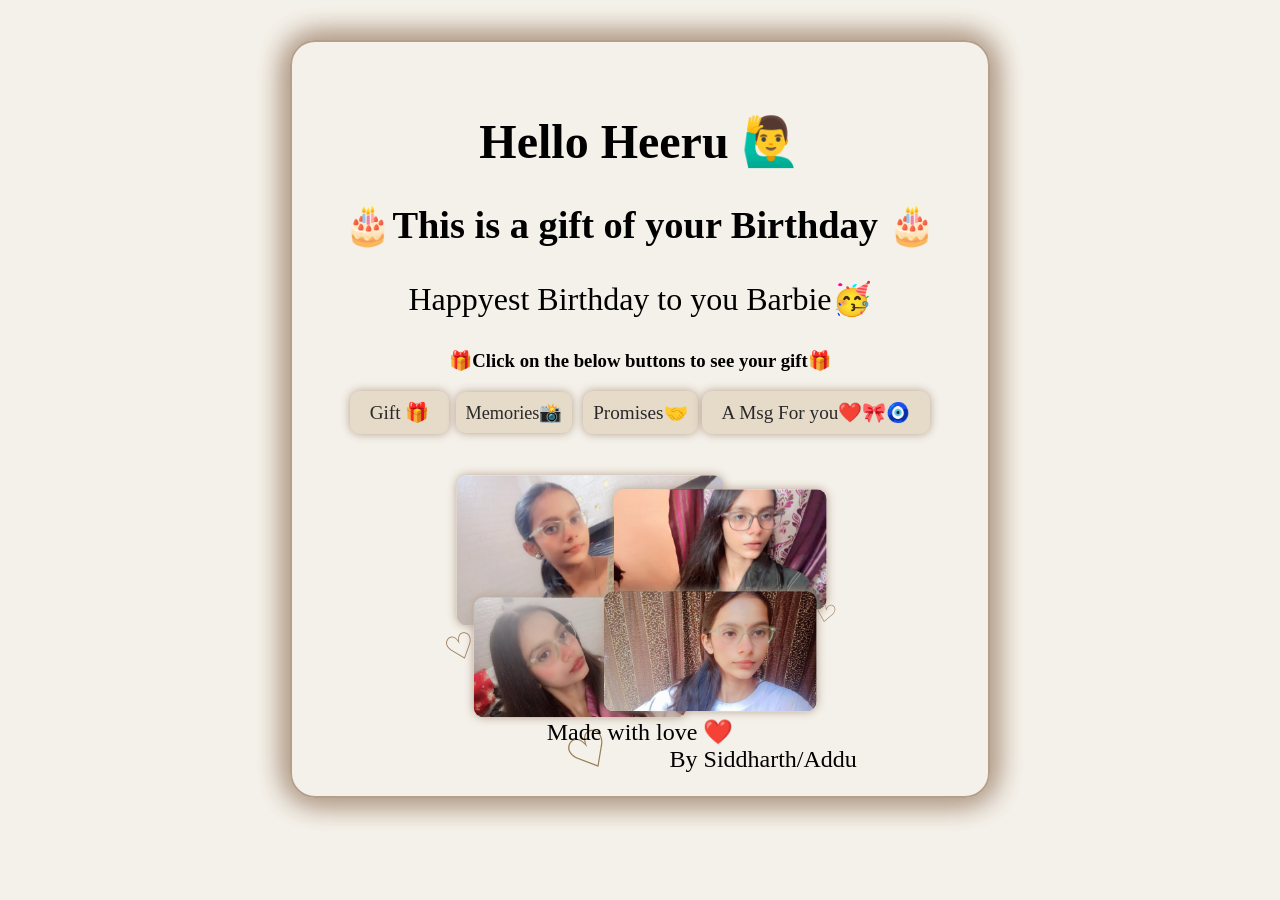
<file: index.html>
<!DOCTYPE html>
<html lang="en">
<head>
    <meta charset="UTF-8">
    <meta name="viewport" content="width=device-width, initial-scale=1.0">
    <title>Happy birthday Heeru🤟</title>
    <link rel="stylesheet" href="style.css">
</head>
<body>
<div class="main-page">
<header>
    <h1 class="heeru-heading">Hello Heeru 🙋‍♂️ </h1>
</header>
<h2 class="line-heading"> 🎂This is a gift of your Birthday 🎂 </h2>
<p class="wish-heading">Happyest Birthday to you Barbie🥳 </p>
<h3 class="gift-heading">🎁Click on the below buttons to see your gift🎁</h3>
<section class="gift-buttons">
<nav>
    <a class="gift-gift" href="./gift.html">Gift 🎁</a>
    <a class="gift-memories" href="./memories.html">Memories📸</a>
</nav>
<nav>
    <a class="gift-promises" href="./promises.html">Promises🤝</a>
    <a class="gift-msg" href="./special-Msg.html">A Msg For you❤️🎀🧿</a>
</nav>
</section>
<section class="img">
    <img class="gift-img1" src="photos/IMG_20260210_185907_317.jpg" alt="heeru" width="150">
    <img class="gift-img2" src="photos/Copy of IMG_20260122_201703_857.jpg" alt="heeru" width="120">
    <img class="gift-img3" src="photos/Copy of IMG_20260721_204016_477.jpg" alt="heeru"width="120">
    <img class="gift-img4" src="photos/Copy of IMG_20260420_181459_060.jpg" alt="heeru"width="120">
    <span class="heart1">♡</span>
    <span class="heart2">♡</span>
    <span class="heart3">♡</span>
</section> 
<footer> 
    <div class="credit-content">
        <p>Made with love ❤️</p>
        <p class="credit-text">By Siddharth/Addu</p>
    </div>
</footer>
</body>
</html>
</file>
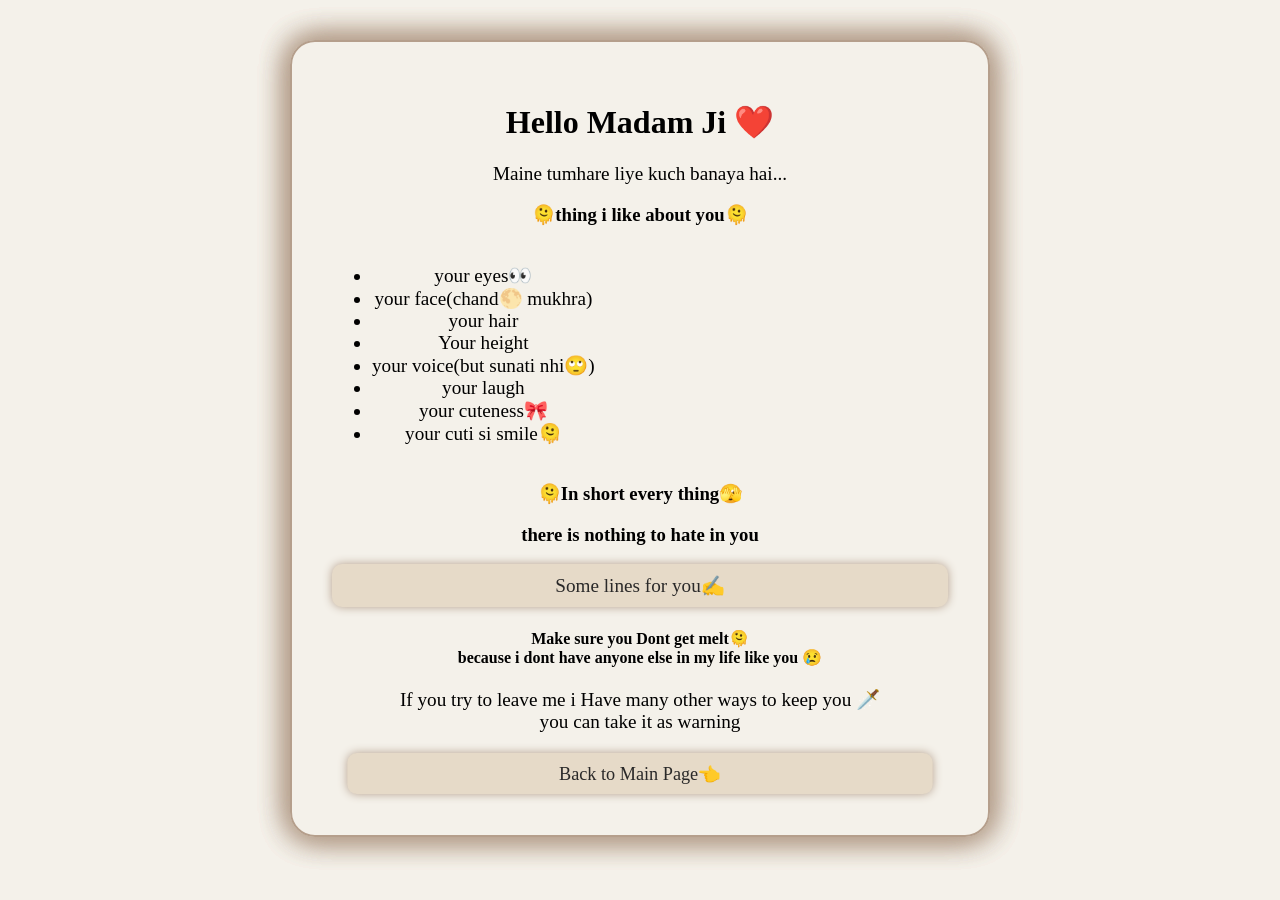
<file: gift.html>
<!DOCTYPE html>
<html lang="en">
<head>
    <meta charset="UTF-8">
    <meta name="viewport" content="width=device-width, initial-scale=1.0">
    <title>Happy Birthday Heeru🤟</title>
    <link rel="stylesheet" href="style.css">
</head>
<body class="gift-page">
    <h1>Hello Madam Ji ❤️</h1>
    <p class="telling">Maine tumhare liye kuch banaya hai...</p>
<section>
    <h3>🫠thing i like about you🫠</h3>
<div class="like">
    <ul>
    <li>your eyes👀</li>
    <li>your face(chand🌕 mukhra)</li>
    <li>your hair</li>
    <li>Your height</li>
    <li>your voice(but sunati nhi🙄)</li>
    <li>your laugh</li>
    <li>your cuteness🎀</li>
    <li>your cuti si smile🫠</li>
</ul>
</div>
<h3>🫠In short every thing🫣</h3>
<h3>there is nothing to hate in you</h3>
</section>
<nav>
    <a class="some-line" href="some line.html">Some lines for you✍️</a>
</nav>
<h4> Make sure you Dont get melt🫠<br>because i dont have anyone else in my life like you 😢</h4>
<p class="warning">If you try to leave me i Have many other ways to keep you 🗡️<br>you can take it as warning</p>
<a class="back-to-main" href="./index.html">Back to Main Page👈</a>
</body> 
</html>
</file>
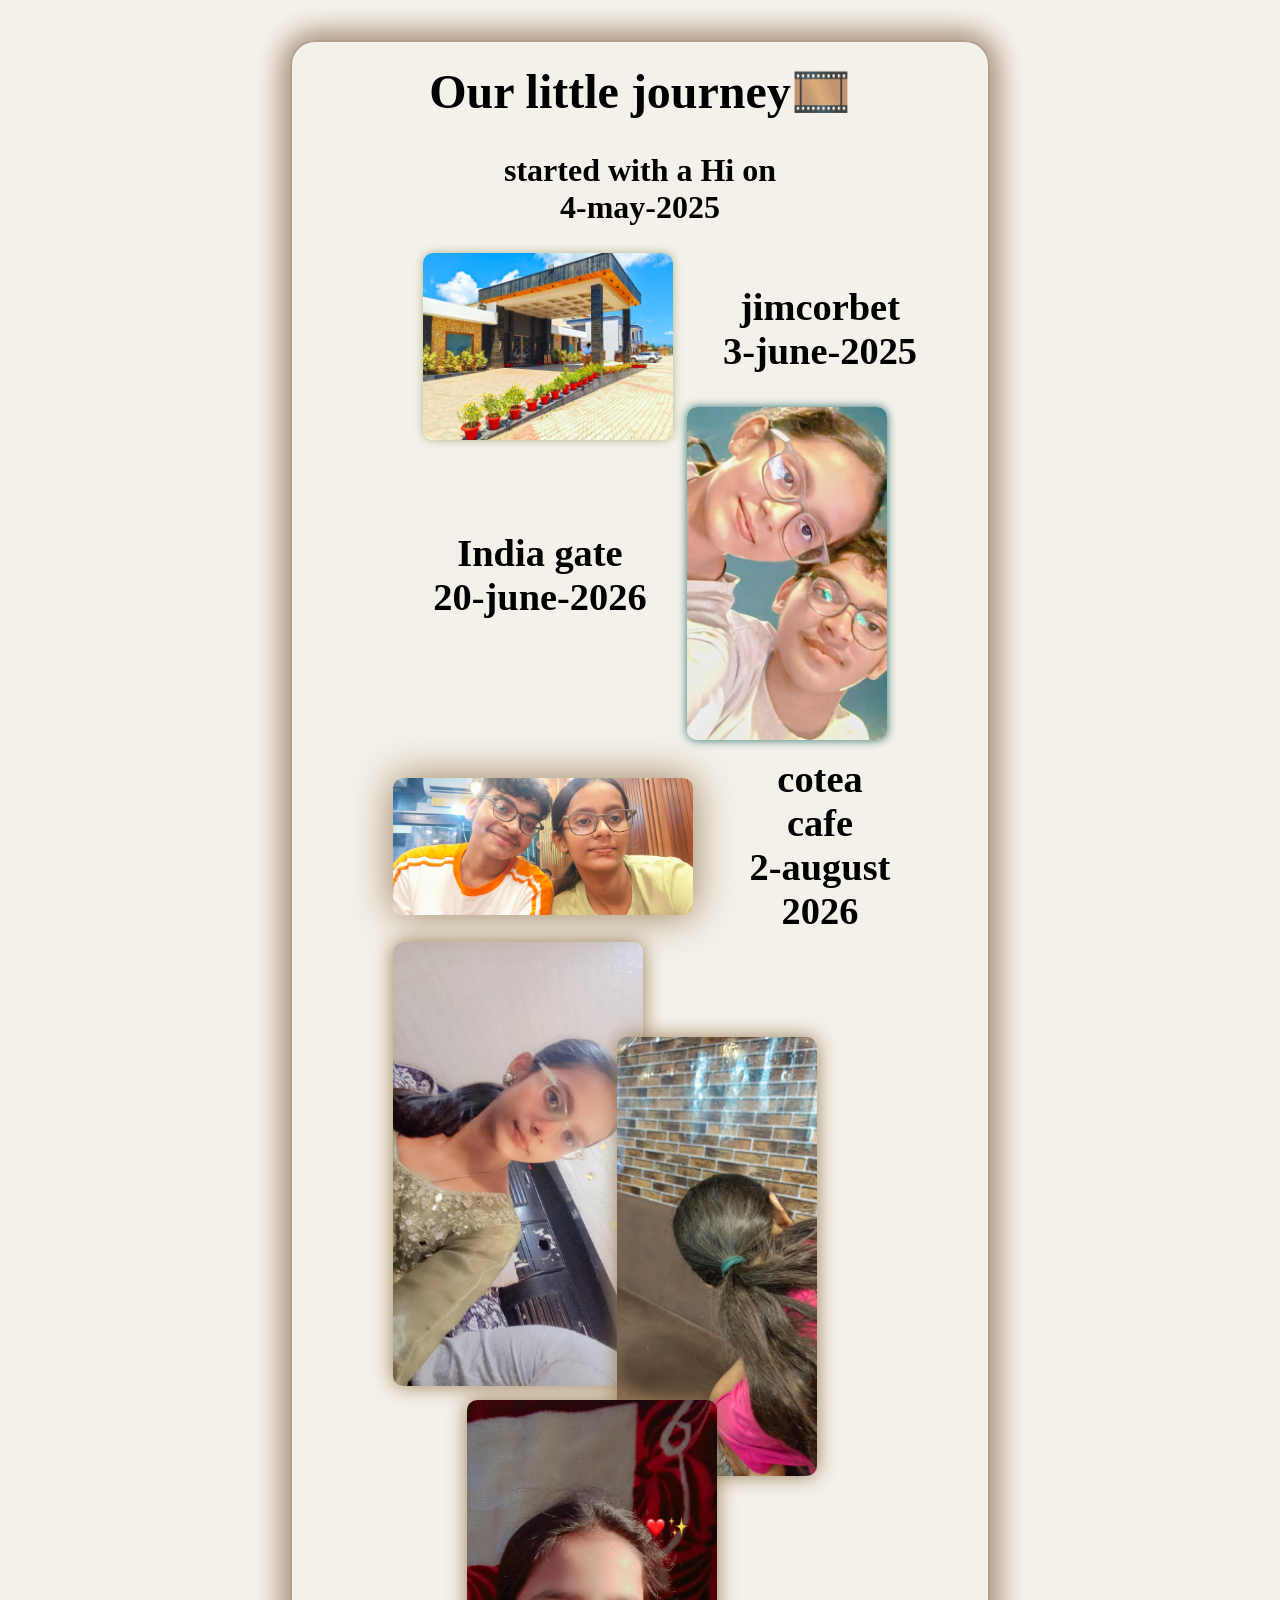
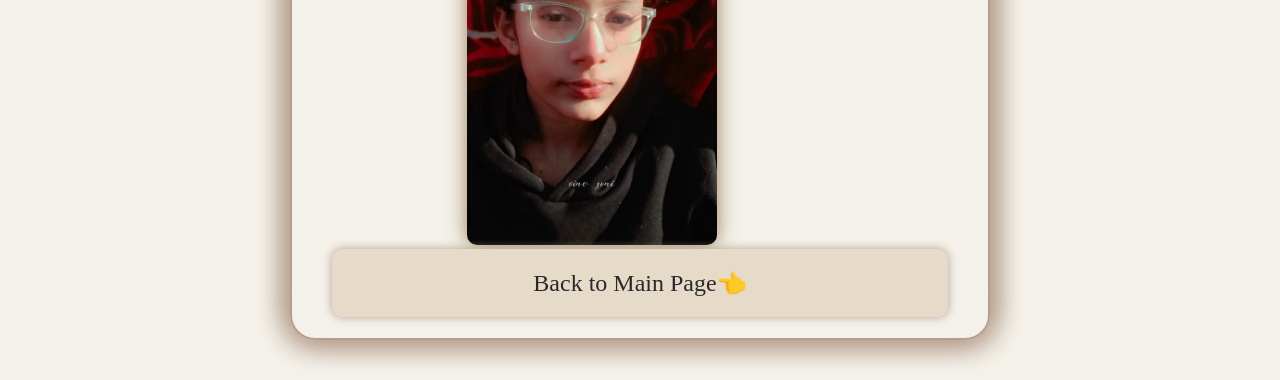
<file: memories.html>
<!DOCTYPE html>
<html lang="en">
<head>
    <meta charset="UTF-8">
    <meta name="viewport" content="width=device-width, initial-scale=1.0">
    <title>Happy Birthday Heeru🤟</title>
    <link rel="stylesheet" href="style.css">
</head>
<body class="memories-page">
    <header>
        <h1 class="telling-memo1">Our little journey🎞️</h1>
        <h2 class="telling-memo2"> started with a Hi on <br> 4-may-2025 </h2>
    </header>
    <section>
    <div class="Memories-telling">
        <p class="memo-1"><b>jimcorbet<br>3-june-2025</b></p>
        <p class="memo-4"><b>India gate<br> 20-june-2026</b></p>
        <p class="memo-5"><b>cotea<br>cafe<br> 2-august<br>2026</b></p>
    </div>
</section>
<section>
    <img class="gift-img5" src="photos/IMG_20260210_185907_317.jpg" width="300">
    <img class="gift-img7" src="photos/IMG_20260705_183541 copy 2.jpg" width="250">
    <img class="gift-img8" src="photos/IMG_20260802_204621.jpg" width="380">
    <img class="gift-img9" src="photos/IMG_20260808_193720_059.jpg" width="300"><br><a class="back-to-main-msg" href="./index.html">Back to Main Page👈</a>
    <img class="gift-img-10" src="photos/image1715.jpg" width="250">
    <img class="gift-img6"  src="photos/IMG_20260911_113327.jpg" width="200">
</section>
</body>
</html>
</file>
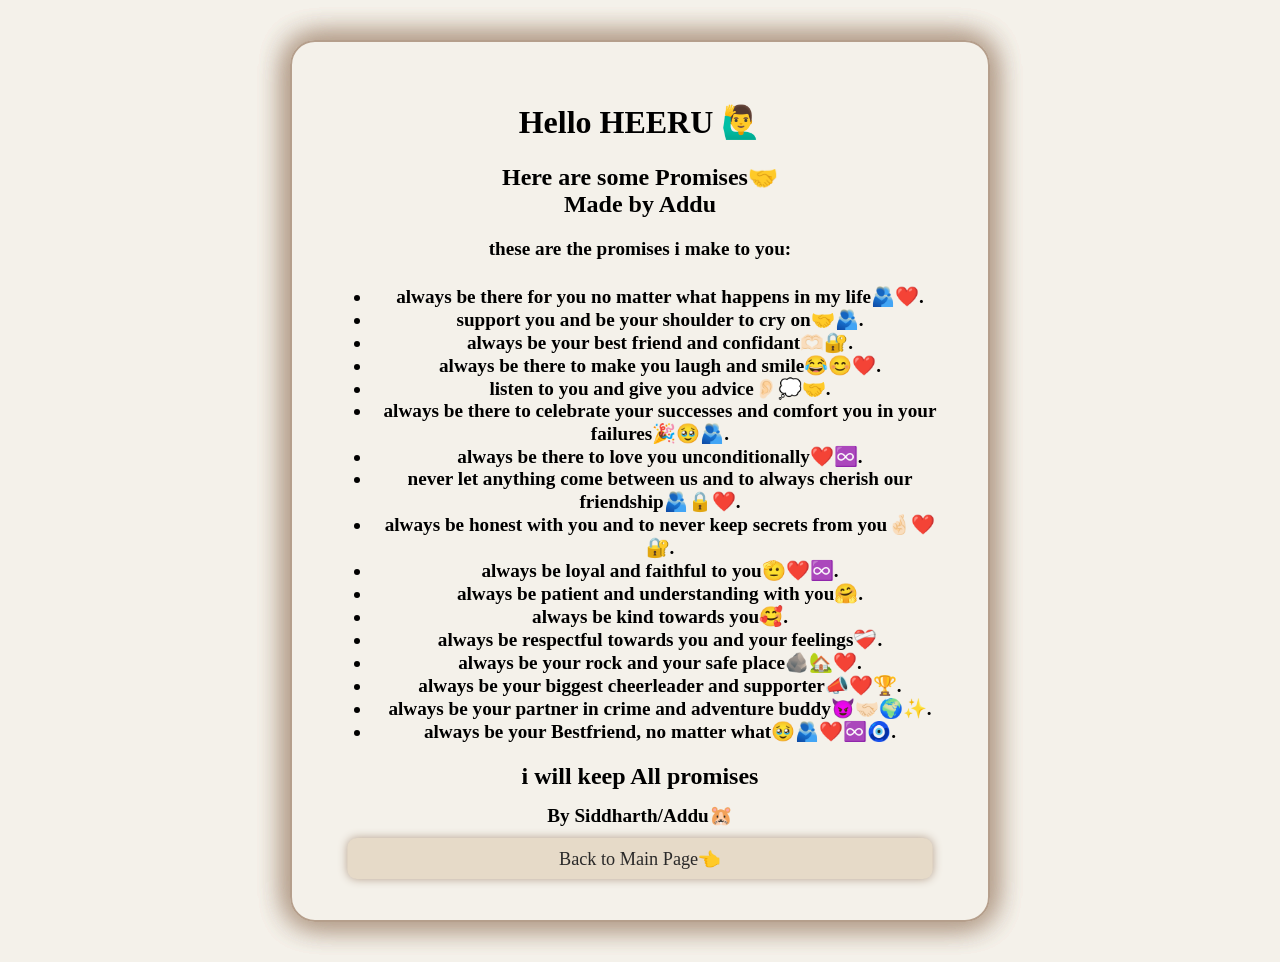
<file: promises.html>
<!DOCTYPE html>
<html lang="en">
<head>
    <meta charset="UTF-8">
    <meta name="viewport" content="width=device-width, initial-scale=1.0">
    <title>Happy birthday Heeru🤟</title>
    <link rel="stylesheet" href="style.css">
</head>
<body class="promises-page">
    <h1>Hello HEERU 🙋‍♂️</h1>
    <h2>Here are some Promises🤝<br>Made by Addu</h2>
    <h4 class="telling">these are the promises i make to you:</h4>
<section">
    <ul class="promises">
        <li><b>always be there for you no matter what happens in my life🫂❤️.<b></b></li>
        <li><b>support you and be your shoulder to cry on🤝🫂.</b></li>
        <li><b>always be your best friend and confidant🫶🏻🔐.</b></li>
        <li><b>always be there to make you laugh and smile😂😊❤️.</b></li>
        <li><b>listen to you and give you advice👂🏻💭🤝.</b></li>
        <li><b>always be there to celebrate your successes and comfort you in your failures🎉🥹🫂.</b></li>
        <li><b>always be there to love you unconditionally❤️♾️.</b></li>
        <li><b></b>never let anything come between us and to always cherish our friendship🫂🔒❤️.</b></li>
        <li><b>always be honest with you and to never keep secrets from you🤞🏻❤️🔐.</b></li>
        <li><b>always be loyal and faithful to you🫡❤️♾️.</b></li>
        <li><b>always be patient and understanding with you🤗.</b></li>
        <li><b>always be kind towards you🥰.</b></li>
        <li><b>always be respectful towards you and your feelings❤️‍🩹.</b></li>
        <li><b>always be your rock and your safe place🪨🏡❤️.</b></li>
        <li><b>always be your biggest cheerleader and supporter📣❤️🏆.</b></li>
        <li><b>always be your partner in crime and adventure buddy😈🤝🏻🌍✨.</b></li>
        <li><b>always be your Bestfriend, no matter what🥹🫂❤️♾️🧿.</b></li> 
    </ul>
</section>  
<footer>
    <h3 class="g">i will keep All promises</h3>
    <h4 class="credit-text-p">By Siddharth/Addu🐹</h4>
<a class="back-to-main" href="./index.html">Back to Main Page👈</a>
</body>
</html>
</file>
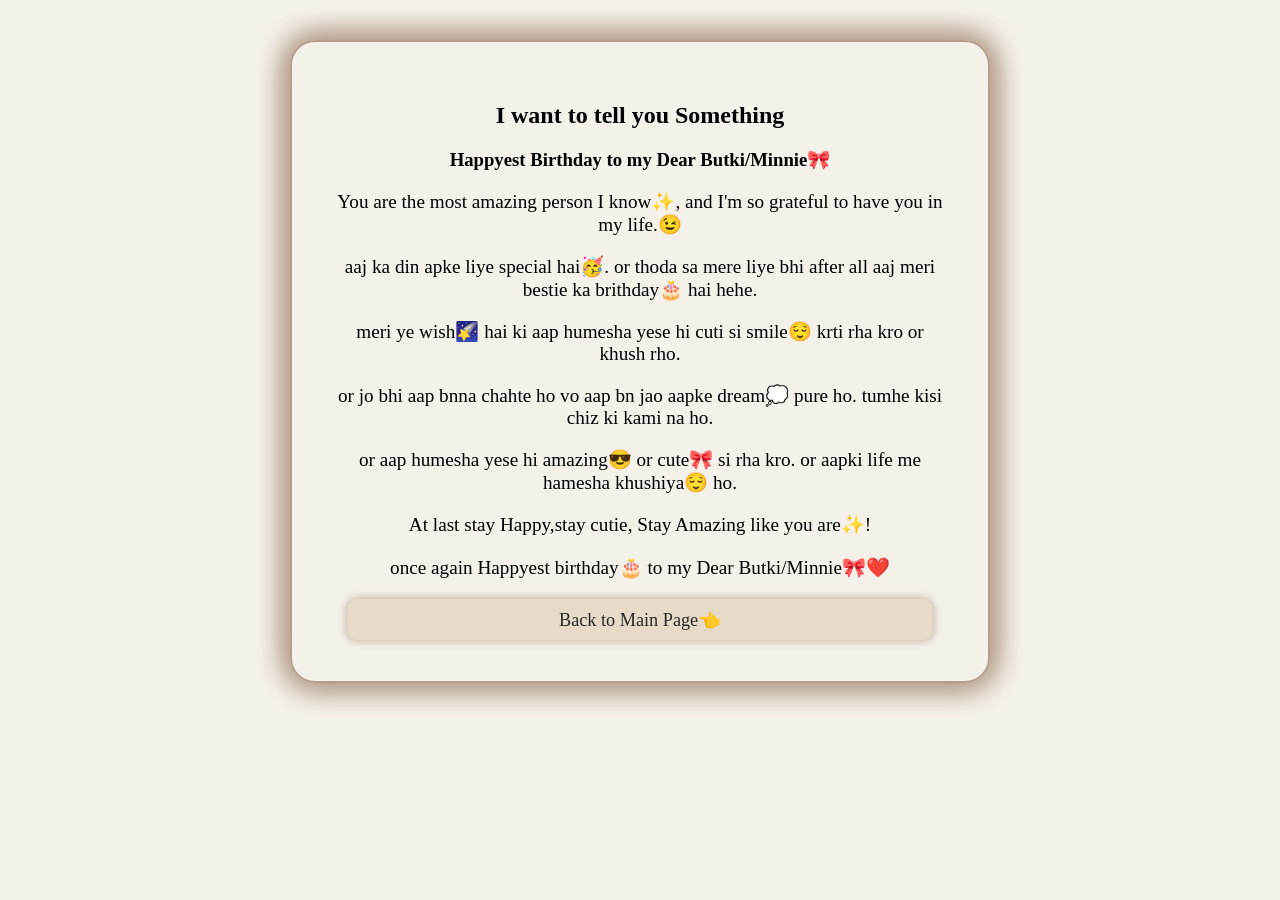
<file: some line.html>
<!DOCTYPE html>
<html lang="en">
<head>
    <meta charset="UTF-8">
    <meta name="viewport" content="width=device-width, initial-scale=1.0">
    <title>Happy birthday Heeru🤟</title>
    <link rel="stylesheet" href="style.css">
</head>
<body class="page-some-lines">
    <header>
        <h2>I want to tell you Something</h2>
        <h3>Happyest Birthday to my Dear Butki/Minnie🎀</h3>
    </header>
    <section>
        <p class="some-lines">You are the most amazing person I know✨, and I'm so grateful to have you in my life.😉</p>
        <p class="some-lines">aaj ka din apke liye special hai🥳. or thoda sa mere liye bhi after all aaj meri bestie ka brithday🎂 hai hehe.</p>
        <p class="some-lines">meri ye wish🌠 hai ki aap humesha yese hi cuti si smile😌 krti rha kro or khush rho. </p>
        <p class="some-lines">or jo bhi aap bnna chahte ho vo aap bn jao aapke dream💭 pure ho. tumhe kisi chiz ki kami na ho.</p>
        <p class="some-lines">or aap humesha yese hi amazing😎 or cute🎀 si rha kro. or aapki life me hamesha khushiya😌 ho.</p>
        <p class="some-lines"> At last stay Happy,stay cutie, Stay Amazing like you are✨!</p>
        <p class="some-lines">once again Happyest birthday🎂 to my Dear Butki/Minnie🎀❤️</p>
    </section>
    <a class="back-to-main" href="./index.html">Back to Main Page👈</a>
</body>
</html>
</file>
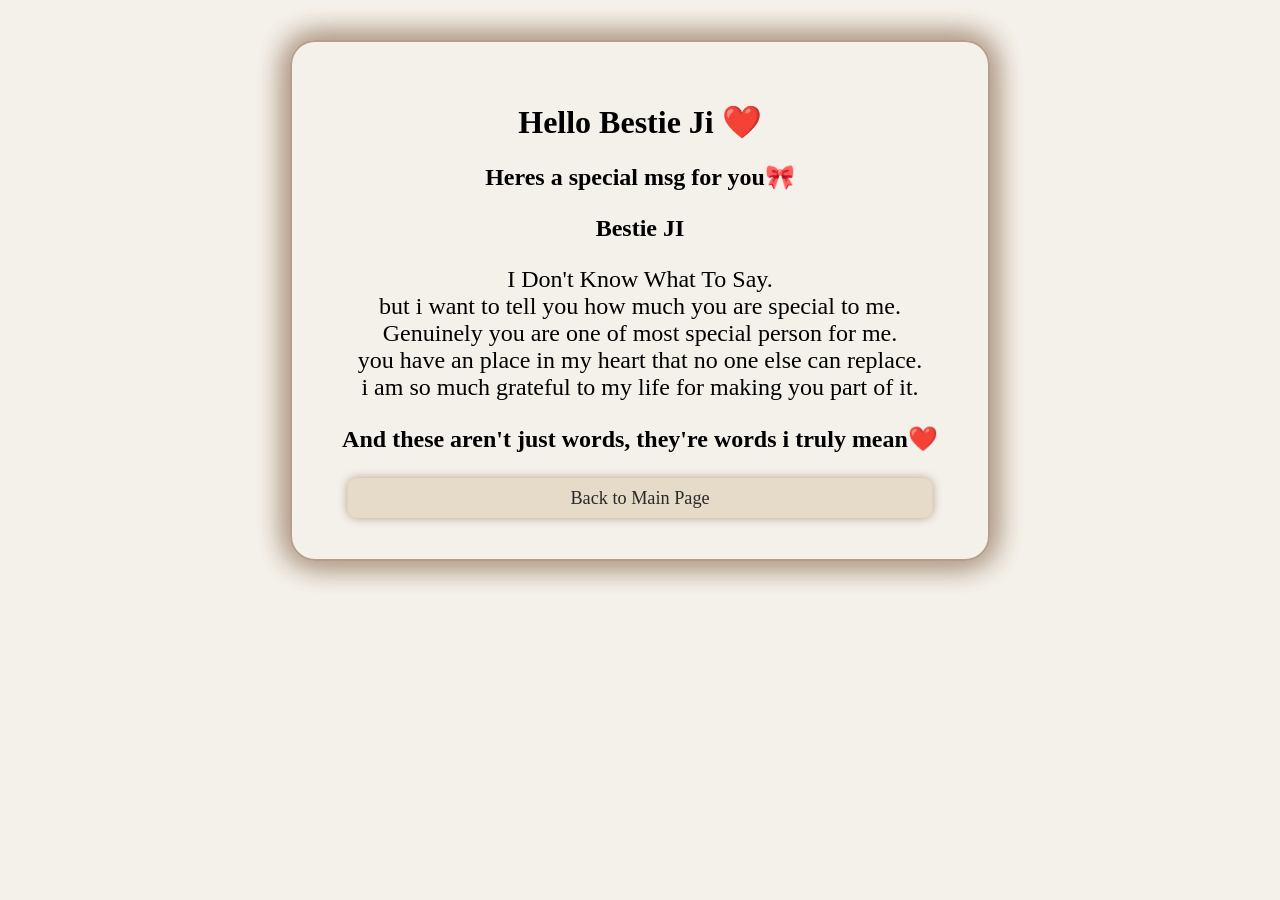
<file: special-Msg.html>
<!DOCTYPE html>
<html lang="en">
<head>
    <meta charset="UTF-8">
    <meta name="viewport" content="width=device-width, initial-scale=1.0">
    <title>Happy Birthday Heeru🤟</title>
    <link rel="stylesheet" href="style.css">
</head>
<body class="special-page">
    <Header>
        <h1>Hello Bestie Ji ❤️</h1>
        <h2>Heres a special msg for you🎀</h2>
    </Header>
    <section>
        <div class="msg">
            <p><b>Bestie JI</b></p>
            <p>I Don't Know What To Say.<br> but i want to tell you how much you are special to me.<br>Genuinely you are one of most special person for me.<br> you have an place in my heart that no one else can replace. <br> i am so much grateful to my life for making you part of it.</p>
            <p><b>And these aren't just words, they're words i truly mean❤️</b></p>
        </div>
    </section>
    <a class="back-to-main" href="./index.html">Back to Main Page</a>
</body>
</html>
</file>
<file: style.css>
body {
    background-color: #f4f1ea;
    text-align: center;
    width: 100%;
    margin: 0;
    padding: 0;
}
.heeru-heading {
    font-family: "Harlow Solid Italic", cursive;
    font-size: 3em;
}
.line-heading {
    font-family: "Harlow Solid Italic", cursive;
    font-size: 2.4em;

}
.wish-heading {
    font-family: "copper black";
    font-size: 2em;
}
.message-heading {
    font-family: "copper black";
    font-size: 2em;

}
.credit-content {
    text-align: center;
    font-size: 1.5em;
}
footer p {
    margin: 0;
}
.credit-text {
    margin: 5;
    position: relative;
    transform: translatex(20%);
}
.gift-buttons {
    display: flex;
    justify-content: center;
    align-items: center;
    gap: 8px;
    margin-top: 0px;
}
.gift-button nav {
    display: flex;
    justify-content: center;
    gap: 10px;
}
.gift-button nav a {
    width: 150px;
    box-sizing: border-box;
}
.gift-gift{
    display: inline-block;
    padding: 10px 20px;
    font-size: 1.2em;
    text-decoration: none;
    color: #2a2929;
    background-color: #e6dac8;
    border-radius: 10px;
    transition: background-color 0.3s ease, transform 0.3s ease;
    position: relative;
    box-shadow: 0 0 10px #b59f8c;
}
.gift-promises{
    display: inline-block;
    padding: 10px 10px;
    font-size: 1.2em;
    text-decoration: none;
    color: #2a2929;
    background-color: #e6dac8;
    border-radius: 10px;
    transition: background-color 0.3s ease, transform 0.3s ease;
    position: relative;
    box-shadow: 0 0 10px #b59f8c;
}
.gift-memories{
    display: inline-block;
    padding: 10px 10px;
    font-size: 1.2em;
    text-decoration: none;
    color: #2a2929;
    background-color: #e6dac8;
    border-radius: 10px;
    transition: background-color 0.3s ease, transform 0.3s ease;
    position: relative;
    box-shadow: 0 0 10px #b59f8c;
}
.gift-msg{
    display: inline-block;
    padding: 10px 20px;
    font-size: 1.2em;
    text-decoration: none;
    color: #2a2929;
    background-color: #e6dac8;
    border-radius: 10px;
    transition: background-color 0.3s ease, transform 0.3s ease;
    position: relative;
    box-shadow: 0 0 10px #b59f8c;
}
.credit-content {
    transform: translatey(30%);
    font-size: 1.5em;
}
.main-page {
    box-align: center;
    max-width: 700px;
    width: 90%;
    margin: 40px auto;
    padding: 40px;

    border-radius: 25px;
    border: 2px solid #b59f8c;

    box-shadow: 0 0 30px #b59f8c,
                0 0 30px #b59f8c,
                0 0 30px #b59f8c;
    box-sizing: border-box;
}
.gift-button a:hover {
    background-color: #d4c1a3;
    transform: scale(1.05);
}
.gift-gift:active  {
    background-color: #c9b18a;
    transform: scale(0.95);
}
.gift-memories{
    background-color: #e6dac8;
    transform: scale(0.95);
}
.page {
    box-align: center;
    max-width: 700px;
    width: 70%;
    margin: 40px auto;
    padding: 40px ;

    border-radius: 25px;
    border: 2px solid #b59f8c;

    box-shadow: 0 0 30px #b59f8c,
                0 0 30px #b59f8c,
                0 0 30px #b59f8c;
    box-sizing: border-box;
}
.page {
    opacity: 0;
    animation: pageOpen 1s ease forwards;
}

@keyframes pageOpen {
    0% {
        opacity: 0;
        transform: translateY(-20px);
    }
    100% {
        opacity: 1;
        transform: translateY(0);
    }
}
body {transition: opacity 0.5s ease;}
@media (max-width: 600px) {
    .wish-heading, .message-heading {
        font-size: 2em;
    }
    .credit-content {
        font-size: 1.2em;
    }
    .gift-buttons {
        flex-direction: column;
        gap: 5px;
    }
    .gift-button nav a {
        width: 100%;
    }
}
.gift-msg:active {
    background-color: #c9b18a;
    transform: translateY(10px);
}
.like {
    display: flex;
    flex-wrap: wrap;
    text-align: center;
    gap: 0px;
    margin-top: 0px;
}
.some-line,.back-to-main {
    padding: 10px 20px;
    font-size: 1.2em;
    text-decoration: none;
    color: #2a2929;
    background-color: #e6dac8;
    border-radius: 10px;
    transition: background-color 0.3s ease;
    position: relative;
    box-shadow: 0 0 10px #b59f8c;
    display: flex;
    justify-content: center;
    align-items: center;
    gap: 8px;
    margin-top: 0px;
}
.some-line:hover,.back-to-main:hover {
    background-color: #d4c1a3;
    transform: scale(1.05);
}
.like {
    display: flex;
    flex-wrap: wrap;
    text-align: center;
    gap: 0px;
    margin-top: 0px;
    font-size: 1.2em;
}
.telling {
    font-size: 1.2em;
    margin-top: 0px;
}
.warning {
    font-size: 1.2em;
    margin-top: 0px;
}
.some-lines {
    font-size: 1.2em;
    margin-top: 0px;
}
.promises {
    font-size: 1.2em;
    margin-top: 0px;
}
.g {
    font-size: 1.5em;
    margin-top: 0px;
}
.credit-text-p {
    margin: -10px 10px 10px 10px;
    position: relative;
    transform: translatex(0px);
    font-size: 1.2em;
}
.msg {
    font-size: 1.5em;
    margin-top: 0px;
    font-family: "harlow solid italic", cursive;
    font: bold;
}
.img {
    display: flex;
    justify-content: center;
    align-items: center;
    gap: 8px;
    margin-top: 0px;
    transform: rotate(270deg);
    border-spacing: 10px;
}
.gift-img1 {
    position: relative;
    border-radius: 10px;
    transform: translate(270px, -50px);
    box-shadow: 0 0 10px #b59f8c;
}
.gift-img3 {
    position: relative;
    border-radius: 10px;
    transform: translate(0px, 80px);
    box-shadow: 0 0 10px #b59f8c;
}
.gift-img2{
    position: relative;
    border-radius: 10px;
    transform: translate(20px, -60px);
    box-shadow: 0 0 10px #b59f8c;
}
.gift-img4 {
    position: relative;
    border-radius: 10px;
    transform: translate(-230px, 70px);
    box-shadow: 0 0 10px #b59f8c;
}
.telling-memo1 {
    font-size: 3em;
    position: relative;
    transform: translate(0px,-50px);
    font-family: "harlow solid italic", cursive;
}
.telling-memo2 {
    font-size: 2em;
    position: relative;
    transform: translate(0px,-50px);
    font-family:Georgia, 'Times New Roman', Times, serif
}
.Memories-telling {
    font-size: 1.2em;
    position: relative;
}
.gift-img-10 {
    position: relative;
    transform: translate(-80px,-1450px);
    border-radius: 10px;
    box-shadow: 0 0 10px #afb58c;
}
.memo-1 {
    position: relative;
    transform: translate(110px,-20px);
    font-size: 1.5em;
}
.gift-img6 {
    position: relative;
    transform: translate(100px,-1490px);
    border-radius: 10px;
    box-shadow: 0 0 10px #2b6f70;
}
.memo-4 {
    position: relative;
    transform: translate(-85px,90px);
    font-size: 1.5em;
}
.gift-img8 {
    position: relative;
    transform: translate(-55px,-700px);
    border-radius: 10px;
    box-shadow: 0 0 40px #9a7d57;
}
.memo-5 {
    position: relative;
    transform: translate(120px,210px);
    font-size: 1.6em;
}
.gift-img7, .gift-img5, .gift-img9 {
    border-radius: 10px;
    position: relative;
    box-shadow: 0 0 20px #9a7d57;
}
.gift-img5 {
    transform: translate(-70px,180px);
}
.gift-img7 {
    transform: translate(90px,-10px);
}
.gift-img9 {
    transform: translate(-50px,-250px);
}
.back-to-main-msg {
    padding: 20px 80px;
    font-size: 1.5em;
    text-decoration: none;
    color: #2a2929;
    background-color: #e6dac8;
    border-radius: 10px;
    transition: background-color 0.3s ease;
    position: relative;
    box-shadow: 0 0 10px #b59f8c;
    display: flex;
    justify-content: center;
    align-items: center;
    gap: 8px;
    margin-top: -240px;
}

.gift-page {
    max-width: 700px;
    width: 90%;
    margin: 40px auto;
    padding: 40px;
    border-radius: 25px;
    border: 2px solid #b59f8c;
    box-shadow: 0 0 30px #b59f8c,
                0 0 30px #b59f8c,
                0 0 30px #b59f8c;
    box-sizing: border-box;
}
.promises-page {
    max-width: 700px;
    width: 90%;
    margin: 40px auto;
    padding: 40px;
    border-radius: 25px;
    border: 2px solid #b59f8c;
    box-shadow: 0 0 30px #b59f8c,
                0 0 30px #b59f8c,
                0 0 30px #b59f8c;
    box-sizing: border-box;
}
.special-page {
    max-width: 700px;
    width: 90%;
    margin: 40px auto;
    padding: 40px;
    border-radius: 25px;
    border: 2px solid #b59f8c;
    box-shadow: 0 0 30px #b59f8c,
                0 0 30px #b59f8c,
                0 0 30px #b59f8c;
    box-sizing: border-box;
}
.page-some-lines {
    max-width: 700px;
    width: 90%;
    margin: 40px auto;
    padding: 40px;
    border-radius: 25px;
    border: 2px solid #b59f8c;
    box-shadow: 0 0 30px #b59f8c,
                0 0 30px #b59f8c,
                0 0 30px #b59f8c;
    box-sizing: border-box;
}
.memories-page {
    box-align: center;
    max-width: 700px;
    width: 90%;
    margin: 40px auto;
    padding: 40px;
    height: 1800px;

    border-radius: 25px;
    border: 2px solid #b59f8c;
    box-shadow: 0 0 30px #b59f8c,
                0 0 30px #b59f8c,
                0 0 30px #b59f8c;
    box-sizing: border-box;
}
.gift-memories, .gift-promises {
    transition: transform 1.05s ease;
}

.gift-memories:active, .gift-promises:active {
    transform: scale(0.95);
}
.gift-gift,
.gift-memories,
.gift-promises,
.gift-msg {
    transition: background-color 0.3s ease, transform 0.15s ease;
}
.gift-gift:active,
.gift-memories:active,
.gift-promises:active,
.gift-msg:active {
    background-color: #c9b18a;
    transform: scale(0.95);
}
@media (min-width: 601px) {
    .memories-page {
    box-align: center;
    max-width: 700px;
    width: 90%;
    margin: 40px auto;
    padding: 40px;
    height: 1900px;

    border-radius: 25px;
    border: 2px solid #b59f8c;
    box-shadow: 0 0 30px #b59f8c,
                0 0 30px #b59f8c,
                0 0 30px #b59f8c;
    box-sizing: border-box;
}

    .gift-img5 {
        transform: translate(-20px,160px) !important;
        width: 250px;
    }

    .gift-img7 {
        transform: translate(-50px,250px)!important;
        width: 200px;
    }

    .gift-img8 {
        transform: translate(30px,-760px)!important;
        width: 300px;
    }

    .gift-img9 {
        transform: translate(-200px,170px) !important;
        width: 250px;
    }

    .gift-img-10 {
        transform: translate(10px,-1400px) !important;
        width: 250px;
    }

    .gift-img6 {
        transform: translate(20px,-1100px)!important;
        width: 200px;
    }

    .memo-1 {
        transform: translate(180px,-30px)!important;
        font-size: 2em;
    }

    .memo-4 {
        transform: translate(-100px,90px)!important;
        font-size: 2em;
    }

    .memo-5 {
        transform: translate(180px,190px)!important;
        font-size: 2em;
    }
    .back-to-main-msg {
        transform: translate(0px,410px)!important;
    }
}
@media (max-width: 600px) {
    .memories-page {
        width: 90%;
    }
}
.heart1 {
    position: relative;
    transform: translate(-310px,-180px)  rotate(70deg);
    font-size: 35px;
    color:#9a7d57
}
.heart2 {
    position: relative;
    transform: translate(-310px,185px)  rotate(100deg);
    font-size: 25px;
    color:#9a7d57
}
.heart3 {
    position: relative;
    transform: translate(-490px,-50px)  rotate(60deg);
    font-size: 50px;
    color: #9a7d57;
}
.back-to-main, .back-to-main-msg{
    transition: transform 1.05s ease;
}
.back-to-main, .back-to-main-msg{
    transform: scale(0.95);
}
@media (max-width: 380px) {

    .main-page,
    .gift-page,
    .promises-page,
    .special-page,
    .page-some-lines {
        width: 95%;
        padding: 20px;
    }

    .memories-page {
        width: 95%;
        padding: 20px;
    }
}
</file>
